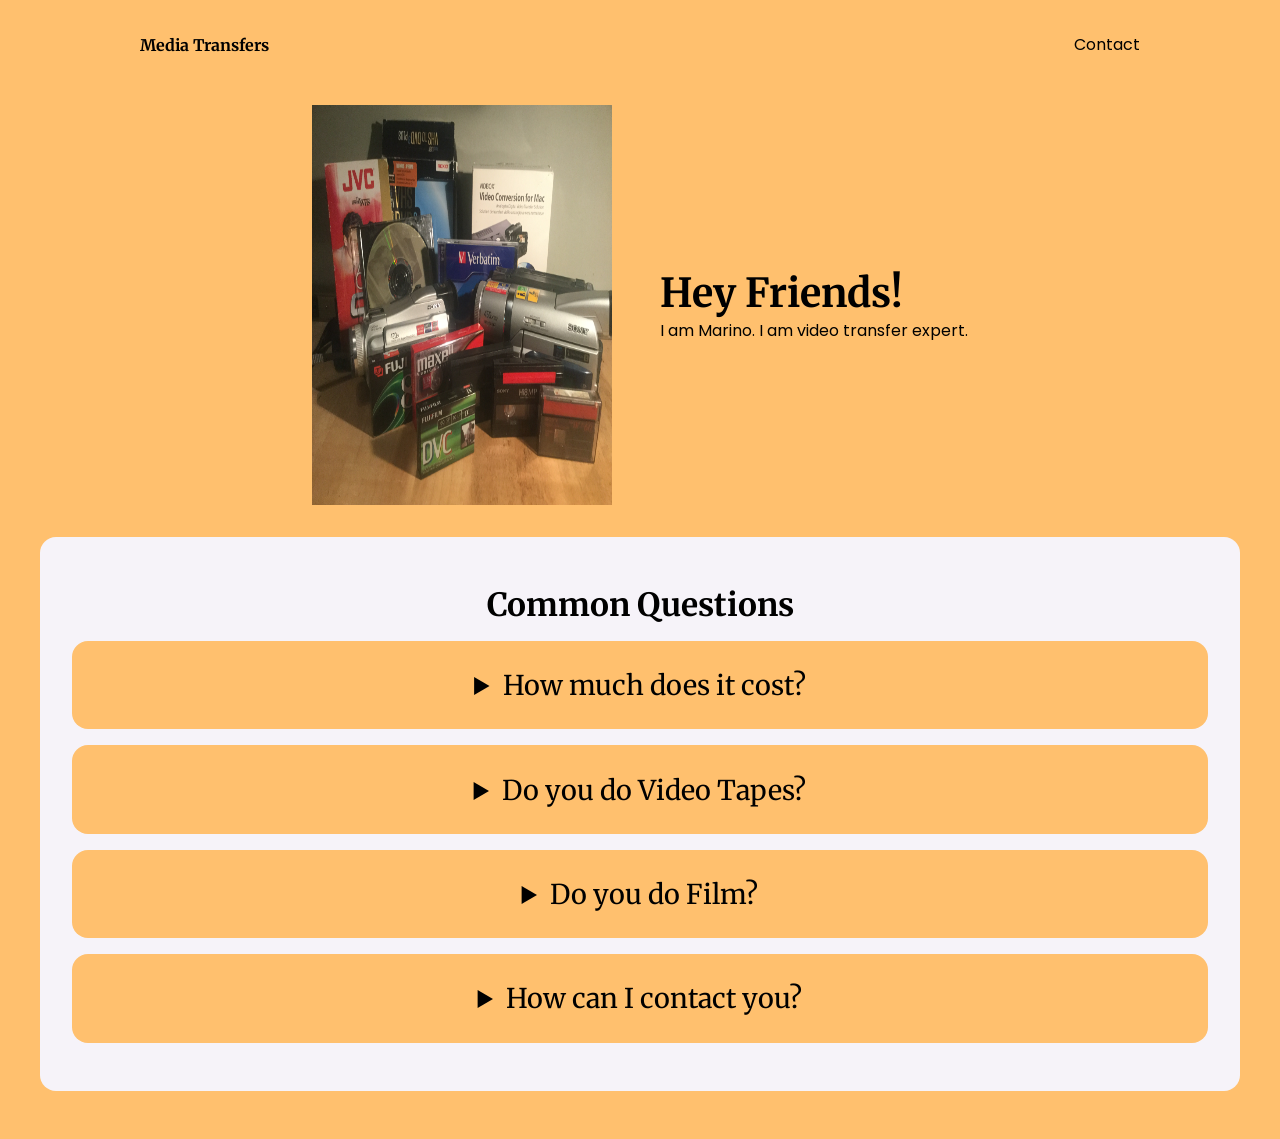
<file: index.html>
<!DOCTYPE html>

<html lang="en">
	<head>
		<meta charset="UTF-8">
		<meta name="viewport" content="width=device-width, initial-scale=1.0">
		<title>Media Transfers</title>
		<link rel="stylesheet" href="style.css">
	</head>

	<body>
		<nav>
			<ul>
				<li><a href="index.html">Media Transfers</a></li>
				<!--  <li><a href="index.html">Media Transfers</a></li> -->
				<!--  <li><a href="index.html">Media Transfers</a></li> -->
				<!--  <li><a href="index.html">Media Transfers</a></li> -->
				<li><a href="contact.html">Contact</a></li>
			</ul>
		</nav>
		
		<div class="flex-container">
			<img height="400px" width="300px" src="images/IMG_0899.JPG">
			<div>
				<h1>Hey Friends!</h1>
				<p>I am Marino. I am video transfer expert.
			</div>
		</div>
		
		<section>
			<h2>Common Questions</h2>
			
			<details>
				<summary>How much does it cost?</summary>
				<p> Call for Pricing.</p>
			</details>
			
			<details>
				<summary>Do you do Video Tapes?</summary>
				<p> Yes. I transfer all video via Firewire to ensure the highest quality</p>
			</details>
			
			<details>
				<summary>Do you do Film?</summary>
				<p>Yes. We scan film frame by frame to ensure the best quality</p>
			</details>
			
			<details>
				<summary>How can I contact you?</summary>
				<p>My email address is mediaTransfers@outlook.com</p>
			</details>
			
		</section>
	</body>

</html>
</file>
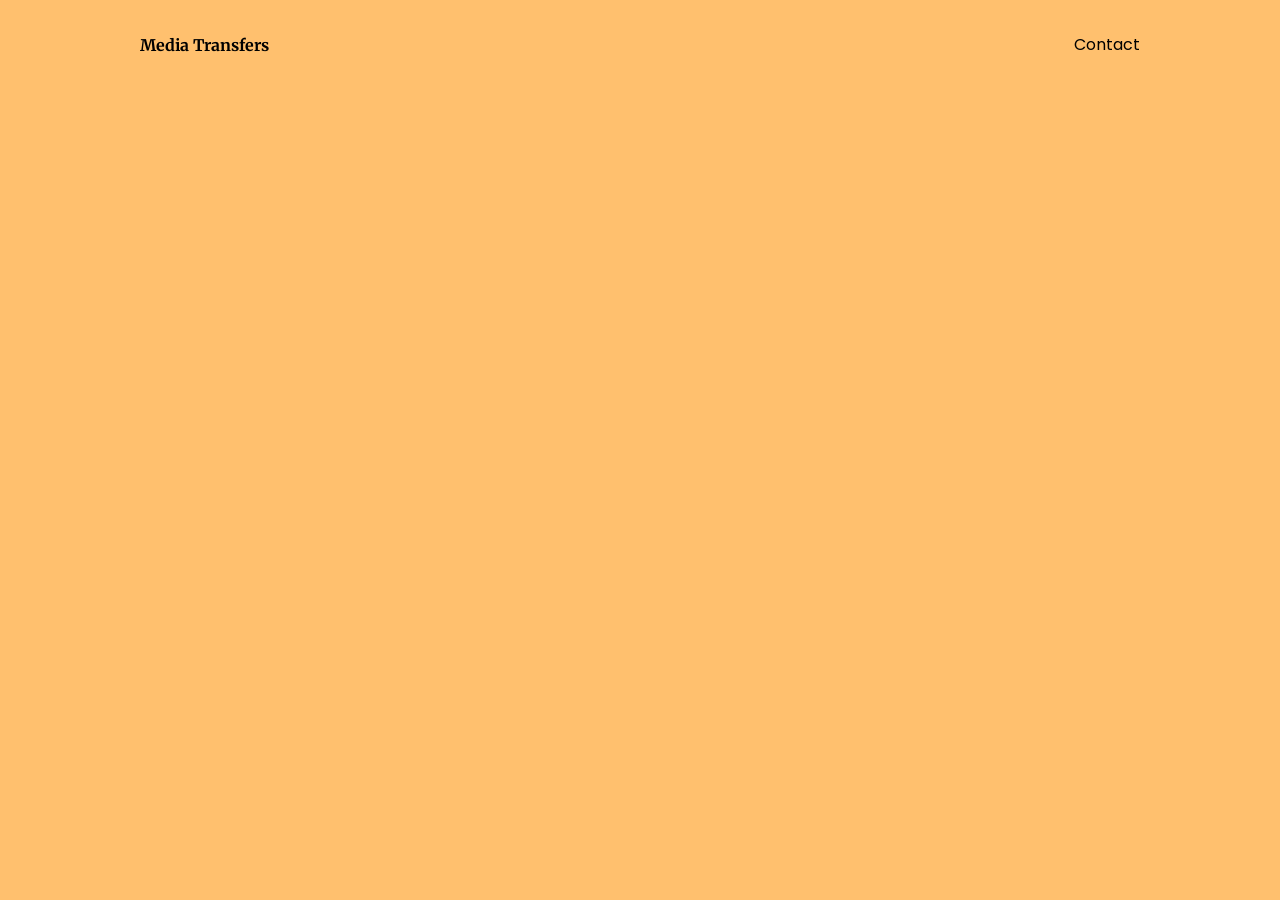
<file: contact.html>
<!DOCTYPE html>
<html>
	<head>
		<meta charset="UTF-8">
		<title>Contact</title>
		<link rel="stylesheet" href="style.css">
	</head>
	
	<body>
		<nav>
			<ul>
				<li><a href="index.html">Media Transfers</a></li>
				<li><a href="Contact.html">Contact</a></li>
			</ul>
		</nav>
	</body>
</html>
</file>
<file: style.css>
@import url('https://fonts.googleapis.com/css2?family=Poppins:ital,wght@0,100;0,200;0,300;0,400;0,500;0,600;0,700;0,800;0,900;1,100;1,200;1,300;1,400;1,500;1,600;1,700;1,800;1,900&display=swap');
@import url('https://fonts.googleapis.com/css2?family=Merriweather:ital,wght@0,300;0,400;0,700;0,900;1,300;1,400;1,700;1,900&family=Poppins:ital,wght@0,100;0,200;0,300;0,400;0,500;0,600;0,700;0,800;0,900;1,100;1,200;1,300;1,400;1,500;1,600;1,700;1,800;1,900&display=swap');

:root {
  --base-color: #ffc06e;
  --text-color: #000000;
  --primary-color: #ffc06e;
  --secondary-color: #8D8DFF;
  --color-1: #F9F6F3;
  --color-2: #F3F7F9;
  --color-3: #F6F3F9;
}

* {
  margin: 0;
  padding: 0;
  box-sizing: border-box;
}

html {
  font-family: Poppins, 'Segoe UI', Tahoma, Geneva, Verdana, sans-serif;
  color: var(--text-color);
}

body {
  padding: 1em;
  background-color: var(--base-color);
}

h1, h2, h3 {
  font-family: Merriweather, Poppins, 'Segoe UI', Tahoma, Geneva, Verdana, sans-serif;
}

nav {
  margin: 1em auto 3em auto;
  width: min(1000px, 100%);
}

nav ul {
  display: flex;
  align-items: center;
  list-style-type: none;
  gap: 2em;
}

nav li:first-child {
  font-family: Merriweather, Poppins, 'Segoe UI', Tahoma, Geneva, Verdana, sans-serif;
  font-weight: bold;
  margin-right: auto;
}

nav a {
  text-decoration: none;
  color: var(--text-color);
}

nav a:hover {
  text-decoration: underline;
}

header, section {
  margin: 2em auto;
  width: min(75em, 100%);
  background-color: var(--color-1);
  padding: min(2em, 15%);
  border-radius: 1em;
}

.flex-container {
  display: flex;
  justify-content: center;
  align-items: center;
  flex-wrap: wrap;
  gap: 3em;
}

header img {
  max-width: 100%;
  border-radius: 1em;
  object-fit: cover;
  object-position: bottom;
}

.text-container{
  flex: 0 1 34em;
}

h1 {
  font-size: 2.5rem;
}

.text-container p {
  margin: .75em 0 1em 0;
  font-size: 1.25rem;
}

.cta-button {
  display: inline-block;
  text-decoration: none;
  color: white;
  background-color: var(--primary-color);
  padding: .75em 1.25em;
  border-radius: .5em;
  font-weight: 600;
}

.secondary {
  background-color: var(--secondary-color);
}

section {
  padding: 3em min(2em, 15%);
  background-color: var(--color-2);
  text-align: center;
}

h2 {
  font-size: 2rem;
}

section p {
  margin-top: 1em;
  font-size: 1.25rem;
}

section:nth-child(3){
  background-color: var(--color-3);
}

.grid-container {
  margin-top: 3em;
  margin-bottom: 3em;
  display: grid;
  width: 100%;
  grid-template-columns: repeat(4, 1fr);
  grid-template-rows: 1fr 1fr;
  grid-template-areas: 
  "img-1 img-1 img-2 img-3"
  "img-1 img-1 img-4 img-5";
  gap: 1em;
}

.grid-container img {
  height: 100%;
  width: 100%;
  border-radius: .5em;
  transition: 100ms ease;
}

.grid-container img:hover {
  scale: 1.05;
}

details {
  margin-top: 1em;
  background-color: var(--base-color);
  border-radius: 1em;
}

details summary {
  padding: 1em;
  font-size: 1.7rem;
  font-family: Merriweather, Poppins, 'Segoe UI', Tahoma, Geneva, Verdana, sans-serif;
}

details p {
  padding: 0 2em 2em 2em;
}

footer {
  padding-bottom: 1.5em;
  text-align: center;
}

footer a {
  margin: 0 1em;
  text-decoration: none;
  color: var(--text-color);
}

footer a:hover {
  text-decoration: underline;
}

@media(max-width: 988px){
  header {
    text-align: center;
  }
  
  header .text-container {
    padding-top: 0;
  }
}

@media(max-width: 640px) {
  nav li {
    display: none;
  }

  nav li:first-child,
  nav li:last-child {
    display: block;
  }

  header {
    margin-top: 0;
  }

  .cta-button {
    margin-top: .5em;
    width: 100%;
  }

  .grid-container {
    display: flex;
    flex-direction: column;
  }

  .text-container p {
    font-size: 1rem;
  }

  h2 {
    font-size: 1.5rem;
  }
}
</file>
